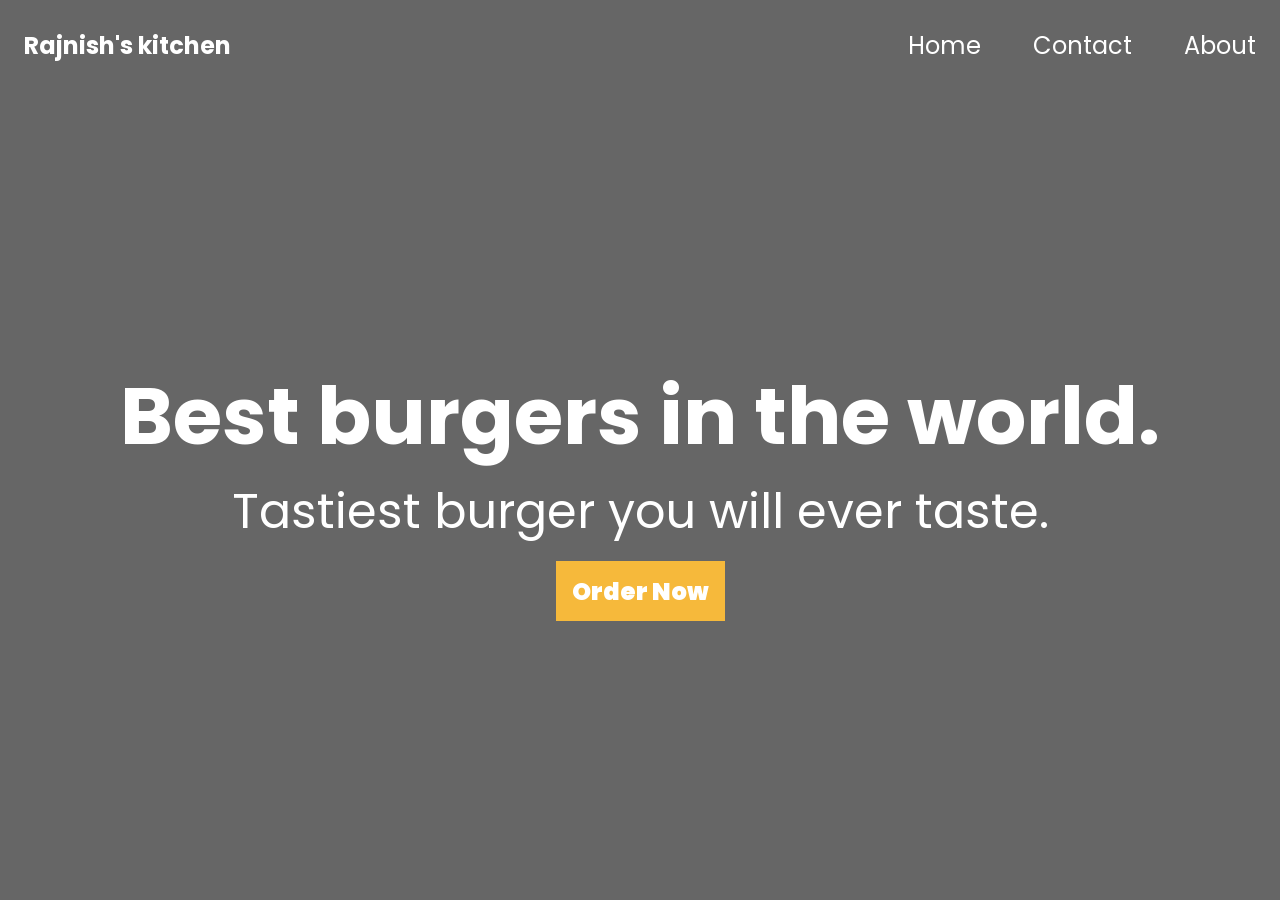
<file: landing page/index.html>
<title>Landing Page</title>
<link href="https://fonts.googleapis.com/css2?family=Poppins:wght@400;700&display=swap" rel="stylesheet">
<link rel="stylesheet" href="1.css">
</head>

<body>
<section class="hero-section">

  <nav class="navbar">
    <h2>Rajnish's kitchen</h2>
    <ul>
      <li><a href="#">Home</a></li>
      <li><a href="#">Contact</a></li>
      <li><a href="#">About</a></li>
    </ul>
  </nav>
  <div class="hero-text">
    <h2>Best burgers in the world.</h2>
    <p>Tastiest burger you will ever taste.</p>
    <a href="#">Order Now</a>
  </div>
</section>
</body>

</html>
<!-- html file -->
</file>
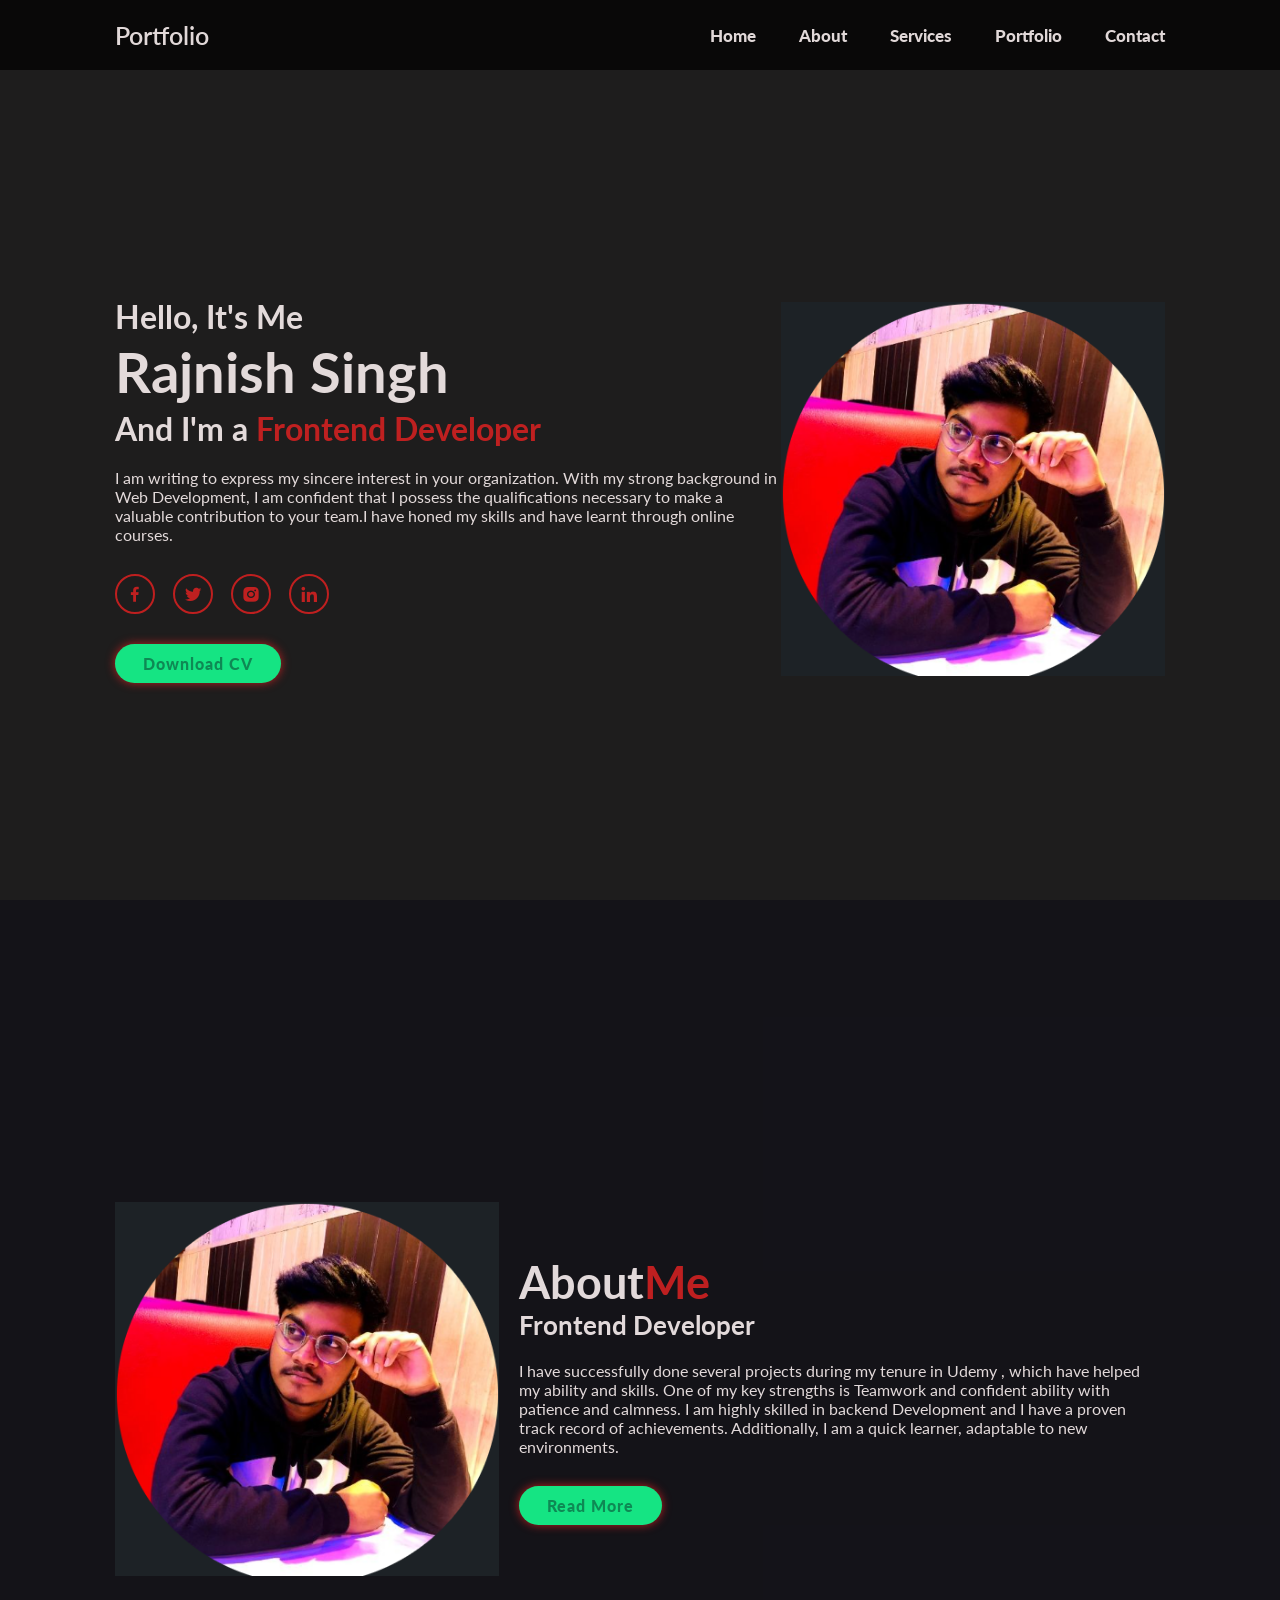
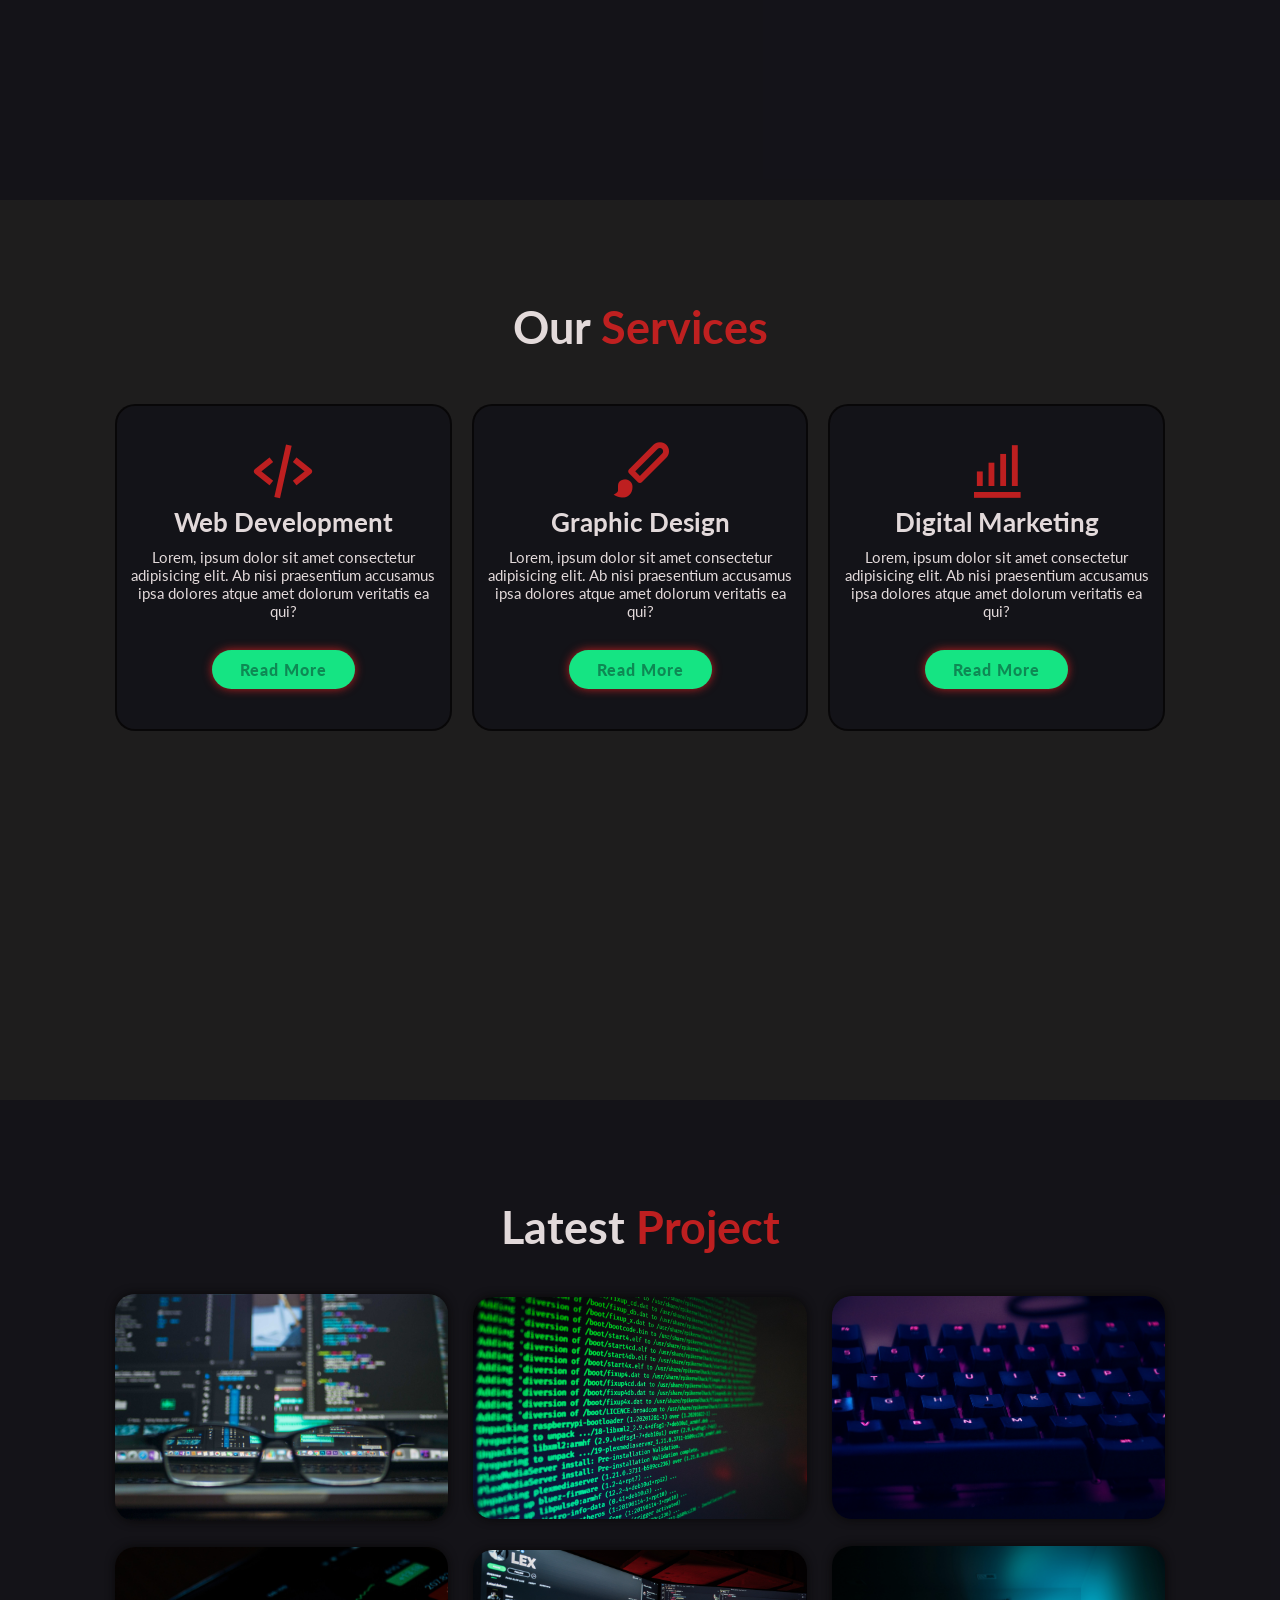
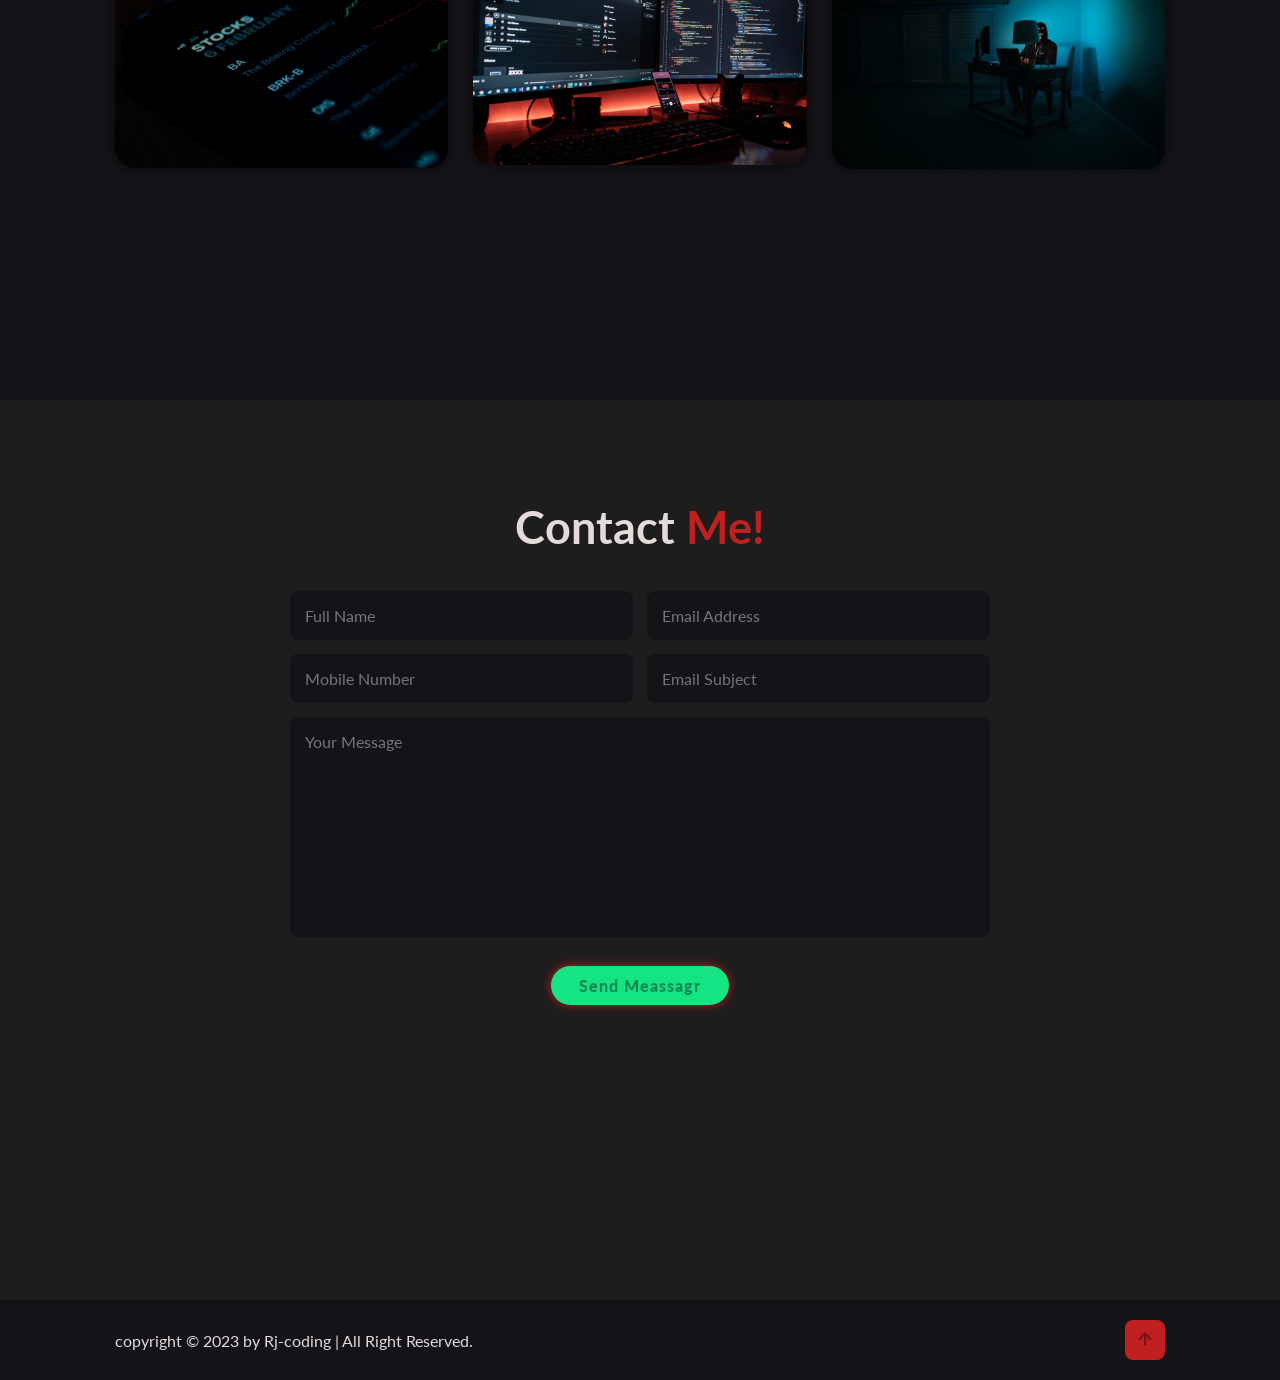
<file: my portfolio page/inedx.html>
<!DOCTYPE html>
<html lang="en">
<head>
    <meta charset="UTF-8">
    <meta http-equiv="X-UA-Compatible" content="IE=edge">
    <meta name="viewport" content="width=device-width, initial-scale=1.0">
    <title>My Portfolio Page</title>

    <!--box icons-->
    <link href='https://unpkg.com/boxicons@2.1.4/css/boxicons.min.css' rel='stylesheet'>
    <!--custom css-->
    <link rel="stylesheet" href="style.css">
</head>
<body>
    
    <header class="header"> 
        <a href="a" class="logo">Portfolio</a>

        <i class='bx bx-menu' id="menu-icon"></i>

        <nav class="navbar">
            <a href="#home" class="active">Home</a>
            <a href="#about">About</a>
            <a href="#services">Services</a>
            <a href="#portfolio">Portfolio</a>
            <a href="#contact">Contact</a>
        </nav>
    </header>

    <!-- home section design -->
      <section class="home" id="home">
        <div class="home-content">
            <h3>Hello, It's Me</h3>
            <h1>Rajnish Singh</h1>
            <h3>And I'm a <span>Frontend Developer</span></h3>
            <p>I am writing to express my sincere interest in your organization. With my strong
                background in Web Development, I am confident that I possess the qualifications necessary to make 
                a valuable contribution to your team.I have honed my skills and have learnt through online courses. </p>
            <div class="social-media">
            <a href="#"><i class='bx bxl-facebook'></i></a>
            <a href="#"><i class='bx bxl-twitter' ></i></a>
            <a href="#"><i class='bx bxl-instagram-alt'></i></a>
            <a href="#"><i class='bx bxl-linkedin'></i></a>
        </div>
        <a href="#" class="btn">Download CV</a>
        </div>
        <div class="home-img">
            <img src="images/Screenshot (1).png" alt="">
        </div>

      </section>
      <!-- about section design -->
      <section class="about" id="about">
        <div class="about-img">
            <img src="images/Screenshot (1).png" alt="">
        </div>

        <div class="about-content">
            <h2 class="heading">About<span>Me</span></h2>
            <h3>Frontend Developer</h3>
            <p>I have successfully done several projects during my tenure in Udemy , which have helped my ability and skills.
                One of my key strengths is Teamwork and confident ability with patience and calmness. I am highly skilled
                in backend Development and I have a proven track record of achievements. Additionally, I am a quick learner, adaptable to new environments.</p>
            <a href="#" class="btn">Read More</a>
        </div>

      </section>
    <!-- services section design -->
    <section class="services" id="services">
        <h2 class="heading">Our <span>Services</span></h2>
        <div class="services-container">
                <div class="service-box">
                    <i class='bx bx-code-alt'></i>
                    <h3>Web Development</h3>
                    <p>Lorem, ipsum dolor sit amet consectetur adipisicing elit. Ab nisi praesentium accusamus
                     ipsa dolores atque amet dolorum veritatis ea qui?</p>
                     <a href="#" class="btn">Read More</a>
                </div>
           
            <div class="service-box">
                <i class='bx bxs-paint'></i>
                <h3>Graphic Design</h3>
                <p>Lorem, ipsum dolor sit amet consectetur adipisicing elit. Ab nisi praesentium accusamus
                 ipsa dolores atque amet dolorum veritatis ea qui?</p>
                 <a href="#" class="btn">Read More</a>
            </div>
      
        
            <div class="service-box">
                <i class='bx bx-bar-chart-alt'></i>
                <h3>Digital Marketing</h3>
                <p>Lorem, ipsum dolor sit amet consectetur adipisicing elit. Ab nisi praesentium accusamus
                 ipsa dolores atque amet dolorum veritatis ea qui?</p>
                 <a href="#" class="btn">Read More</a>
            </div>
        </div>
        
    </section>

    <!-- Portfolio section design  -->
    <section class="portfolio" id="portfolio">
        <h2 class="heading">Latest <span>Project</span></h2>
        <div class="portfolio-container">
            <div class="portfolio-box">
                <img src="images/portfolio1.jpg" alt="">
                <div class="portfolio-layer">
                    <h4>Web Design</h4>
                    <p>Lorem ipsum dolor sit amet consectetur adipisicing elit. Soluta et facilis saepe
                         alias? Minus optio recusandae excepturi sapiente dignissimos obcaecati.</p>
                         <a href="#"><i class='bx bx-link-external'></i></a>
                </div>
            </div>
            <div class="portfolio-box">
                <img src="images/portfolio2.jpg" alt="">
                <div class="portfolio-layer">
                    <h4>Web Design</h4>
                    <p>Lorem ipsum dolor sit amet consectetur adipisicing elit. Soluta et facilis saepe
                         alias? Minus optio recusandae excepturi sapiente dignissimos obcaecati.</p>
                         <a href="#"><i class='bx bx-link-external'></i></a>
                </div>
            </div>
            <div class="portfolio-box">
                <img src="images/portfolio3.jpg" alt="">
                <div class="portfolio-layer">
                    <h4>Web Design</h4>
                    <p>Lorem ipsum dolor sit amet consectetur adipisicing elit. Soluta et facilis saepe
                         alias? Minus optio recusandae excepturi sapiente dignissimos obcaecati.</p>
                         <a href="#"><i class='bx bx-link-external'></i></a>
                </div>
            </div>
            <div class="portfolio-box">
                <img src="images/portfolio4.jpg" alt="">
                <div class="portfolio-layer">
                    <h4>Web Design</h4>
                    <p>Lorem ipsum dolor sit amet consectetur adipisicing elit. Soluta et facilis saepe
                         alias? Minus optio recusandae excepturi sapiente dignissimos obcaecati.</p>
                         <a href="#"><i class='bx bx-link-external'></i></a>
                </div>
            </div>
            <div class="portfolio-box">
                <img src="images/portfolio5.jpg" alt="">
                <div class="portfolio-layer">
                    <h4>Web Design</h4>
                    <p>Lorem ipsum dolor sit amet consectetur adipisicing elit. Soluta et facilis saepe
                         alias? Minus optio recusandae excepturi sapiente dignissimos obcaecati.</p>
                         <a href="#"><i class='bx bx-link-external'></i></a>
                </div>
            </div>
            <div class="portfolio-box">
                <img src="images/portfolio6.jpg" alt="">
                <div class="portfolio-layer">
                    <h4>Web Design</h4>
                    <p>Lorem ipsum dolor sit amet consectetur adipisicing elit. Soluta et facilis saepe
                         alias? Minus optio recusandae excepturi sapiente dignissimos obcaecati.</p>
                         <a href="#"><i class='bx bx-link-external'></i></a>
                </div>
            </div>
        </div>
    </section>

    <!-- contact section design -->
    <section class="contact" id="contact">
        <h2 class="heading">Contact <span>Me!</span></h2>
        <form action="#">
            <div class="input-box">
                <input type="text" placeholder="Full Name">
                <input type="email" placeholder="Email Address">
            </div>
            <div class="input-box">
                <input type="number" placeholder="Mobile Number">
                <input type="text" placeholder="Email Subject">
            </div>
            <textarea name="" id="" cols="30" rows="10" placeholder="Your Message"></textarea>
            <input type="submit" value="Send Meassagr" class="btn">
        </form>
    </section>    
       
    <!-- footer design -->
    <footer class="footer">
        <div class="footer-text">
            <p>copyright &copy; 2023 by Rj-coding | All Right Reserved.</p>
        </div>
        <div class="footer-iconTop">
            <a href="#home"><i class='bx bx-up-arrow-alt'></i></a>
        </div>
    </footer>
    <!-- custom js -->
    <script src="script.js"></script>
</body>
</html>
</file>
<file: landing page/1.css>
* {
  margin: 0;
  padding: 0;
  box-sizing: border-box;
}

:root {
  --text: 1.5rem;
  --head: calc(1rem + 5vw);
  --bg-color: #f6b93b;
}

body {
  font-family: "Poppins", sans-serif;
}

.hero-section {
  min-height: 100vh;
  background: url("https://images.unsplash.com/photo-1571091655789-405eb7a3a3a8?ixlib=rb-1.2.1&ixid=eyJhcHBfaWQiOjEyMDd9&auto=format&fit=crop&w=1352&q=80");
  background-repeat: no-repeat;
  background-size: cover;
  background-position: center;
  position: relative;
  z-index: 2;
  animation: slide 1s ease-in-out;
}

.navbar {
  display: flex;
  justify-content: space-between;
  align-items: center;
  height: 10vh;
  padding: 0rem 1.5rem;
  color: white;
  transform: translateY(-100%);
  animation: movedown 850ms ease-in 1s forwards;
}

@keyframes movedown {
  from {
    transform: translateY(-100%);
  }
  to {
    transform: translateY(0%);
  }
}

.navbar ul {
  list-style: none;
}

.navbar ul li {
  display: inline-block;
  margin-left: 3rem;
  font-size: var(--text);
}

.navbar ul li a {
  text-decoration: none;
  color: white;
  border-bottom: 2px solid transparent;
}

.navbar ul li a:hover {
  border-bottom: 2px solid var(--bg-color);
}

.hero-text {
  color: white;
  height: 90vh;
  display: flex;
  flex-direction: column;
  justify-content: center;
  align-items: center;
  text-align: center;
}

@keyframes slide {
  from {
    transform: translateX(-100%);
  }
  to {
    transform: translateX(0%);
  }
}

.hero-text::before {
  content: "";
  position: absolute;
  width: 100%;
  height: 100%;
  background: black;
  z-index: -1;
  top: 0;
  opacity: 0.6;
}

.hero-text a {
  color: white;
  background: var(--bg-color);
  font-weight: 900;
  font-size: var(--text);
  padding: 0.8rem 1rem;
  margin: 0.8rem auto;
  display: block;
  text-decoration: none;
  transition: opacity 250ms linear;
}

.hero-text a:hover {
  opacity: 0.8;
}

.hero-text h2 {
  font-size: var(--head);
}

.hero-text p {
  font-size: 3rem;
}
</file>
<file: my portfolio page/style.css>
@import url('https://fonts.googleapis.com/css2?family=Lato:wght@300&display=swap');

*{
    margin: 0;
    padding: 0;
    box-sizing: border-box;
    text-decoration: none;
    border: none;
    outline: none;
    scroll-behavior: smooth;
    font-family: 'Lato', sans-serif;
}

:root{
    --bg-color: rgba(8, 7, 7, 0.911);
    --second-bg-color: rgba(5, 5, 18, 0.406);
    --text-color: rgba(248, 238, 238, 0.906);
    --main-color: rgba(199, 32, 32, 0.957);

}
html{
    font-size: 62.5%;
    overflow-x: hidden;

}

body{
    background: var(--bg-color);
    color: var(--text-color);
}

section{
    min-height: 100vh;
    padding: 10rem 9% 2rem;
}

.header{
    position: fixed;
    top:0;
    left:0;
    width: 100%;
    padding: 2rem 9%;
    background: var(--bg-color);
    display: flex;
    justify-content: space-between;
    align-items: center;
    z-index: 100;
}

.header.sticky{
    border-bottom: .1rem solid rgba(0,0,0,.2);
}

.logo{
    font-size: 2.5rem;
    color: var(--text-color);
    font-weight: 600;
    cursor: default;
}

.navbar a{
    font-size: 1.7rem;
    font-weight: 900;
    color: var(--text-color);
    margin-left: 4rem;
    transition: .3s;
}
.navbar a:hover,
.navbar a:active{
    color: rgb(37, 209, 235);
}

#menu-icon{
    font-size: 3.6rem;
    color: var(--text-color);
    display: none;
}

.home{
    display: flex;
    justify-content: center;
    align-items: center;
}

.home-img img{
    width: 30vw;
}
.home-content h3{
    font-size: 3.2rem;
    font-weight: 700;  
}

.home-content h3:nth-of-type(2){
 
    margin-bottom: 2rem;
}

span{
    color: var(--main-color);
}
.home-content h1{
    font-size: 5.6rem;
    font-weight: 700;
    line-height: 1.3;
}

.home-content p{
    font-size: 1.6rem;

}

.social-media a{
    display: inline-flex;
    justify-content: center;
    align-items: center;
    width: 4rem;
    height: 4rem;
    background: transparent;
    border: .2rem solid var(--main-color);
    border-radius: 50%;
    font-size: 2rem;
    color: var(--main-color);
    margin: 3rem 1.5rem 3rem 0;
    transition: .5s ease;
}

.social-media a:hover{
    background: var(--main-color);
    color: var(--second-bg-color);
    box-shadow: 0 0 1rem var(--main-color);
}

.btn{
    display: inline-block;
    padding: 1rem 2.8rem;
    background: rgb(21, 228, 131);
    border-radius: 4rem;
    box-shadow: 0 0 1rem var(--main-color);
    font-size: 1.6rem;
    color: var(--second-bg-color);
    letter-spacing: .1rem;
    font-weight: 900;
    transform: .5s ease;

}
.btn:hover{
    box-shadow: none;
}
.about{
    display: flex;
    justify-content: center;
    align-items: center;
    gap: 2rem;
    background: var(--second-bg-color);
}

.about-img img{
    width: 30vw;    
}

/* self added */
.home-img:hover{
    filter: drop-shadow(16px 5px 20px burlywood);
    cursor: pointer;
}

.about-img:hover{
    filter: drop-shadow(0 -6mm 4mm rgb(49, 140, 225));
    cursor: pointer;

}

.heading{
    text-align: center;
    font-size: 4.5rem;
}

.about-content h2{
    text-align: left;
    line-height: 1.2;
}
.about-content h3{
    font-size: 2.6rem;
}
.about-content p{
    font-size: 1.6rem;
    margin: 2rem 0 3rem;
}

.services h2{
    margin-bottom: 5rem;

}

.services-container{
    display: flex;
    justify-content: center;
    align-items: center;
    flex-wrap: wrap;
    gap: 2rem;
}

.services-container .service-box{
    flex: 1 1 30rem;
    background: var(--second-bg-color);
    padding: 3rem 1rem 4rem;
    border-radius: 2rem;
    text-align: center;
    border: .2rem solid var(--bg-color);
    transition: .5s ease;
}
.services-container .service-box:hover{
    border-color: var(--main-color);
    transform: scale(1.02);
}

.service-box i{
    font-size: 7rem;
    color: var(--main-color);
}

.service-box h3{
    font-size: 2.6rem;

}

.service-box p{
   font-size: 1.5rem;
   margin: 1rem 0 3rem;
}
.portfolio{
    background: var(--second-bg-color);

}
.portfolio h2{
    margin-bottom: 4rem;

}

.portfolio-container{
    display: grid;
    grid-template-columns: repeat(3,1fr);
    align-items: center;
    gap: 2.5rem;

}
 
.portfolio-container .portfolio-box{
    position: relative;
    border-radius: 2rem;
    box-shadow: 0 0 1rem var(--bg-color);
    overflow: hidden;
    display: flex;
}

.portfolio-box img{
    width: 100%;
    transition: .5s ease;
}

.portfolio-box:hover img{
    transform: scale(1.1);
    cursor: pointer;
}


.portfolio-box .portfolio-layer{
    position: absolute;
    bottom: 0;
    left: 0;
    width: 100%;
    height: 100%;
    background: linear-gradient(rgba(0,0,0,.1),var(--main-color));
    display: flex;
    justify-content: center;
    align-items: center;
    flex-direction: column;
    text-align: center;
    padding: 0 4rem;
    transform: translateY(100%);
    transition: .5s ease;

}

.portfolio-box:hover .portfolio-layer{
    transform: translateY(0);

}
.portfolio-layer h4{
    font-size: 3rem;

}

.portfolio-layer p{
    font-size: 1.6rem;
    margin: .3rem 0 1rem;

}

.portfolio-layer a{
    display: flex;
    justify-content: center;
    align-items: center;
    width: 4.4rem;
    height: 4.4rem;
    background: var(--text-color);
    border-radius: 50%;
}

.portfolio-layer a i{
    font-size: 2rem;
    color: var(--second-bg-color);
}

.contact h2{
    margin-bottom: 3rem;

}
.contact form{
    max-width: 70rem;
    margin: 1rem auto;
    text-align: center;
    margin-bottom: 3rem;
    
}

.contact form .input-box{
    display: flex;
    justify-content: space-between;
    flex-wrap: wrap;
}
 
.contact form .input-box input,
 .contact form textarea{
    width: 100%;
    padding: 1.5rem;
    font-size: 1.6rem;
    color: var(--text-color);
    background: var(--second-bg-color);
    border-radius: .8rem;
    margin: .7rem 0;
}
.contact form .input-box input{
    width: 49%;
}
.contact form textarea{
    resize: none;
}

.contact form .btn{
    margin-top: 2rem;
    cursor: pointer;
}

.footer{
    display: flex;
    justify-content: space-between;
    align-items: center;
    flex-wrap: wrap;
    padding: 2rem 9%;
    background: var(--second-bg-color);
}

.footer-text p{
    font-size: 1.6rem;
}

.footer-iconTop a{
    display: inline-flex;
    justify-content: center;
    align-items: center;
    padding: .8rem;
    background: var(--main-color);
    border-radius: .8rem;
    transition: .5s ease;
}

.footer-iconTop a:hover{
    box-shadow: 0 0 1rem var(--main-color);
}

.footer-iconTop a i{
    font-size: 2.4rem;
    color: var(--second-bg-color);

}

/* BREAKPOINTS */
@media(max-width: 1200px){
    html{
        font-size: 55%;
    }
}

@media (max-width: 991px) {
    .header{
        padding: 2rem 3%;
    }
    section{
        padding: 10rem 3% 2rem;
    }
    .services{
        padding-bottom: 7rem;
    }
    .portfolio {
        padding-bottom: 7rem;
    }
    .contact{
        min-height: auto;
    }

    .footer {
        padding: 2rem 3%;
    }
}

@media (max-width: 768px){
    #menu-icon{
        display: block;
    }
    .navbar {
        position: absolute;
        top: 100%;
        left: 0;
        width: 100%;
        padding: 1rem 3%;
        background: var(--bg-color);
        border-top: .1rem solid rgba(0,0,0,.2);
        box-shadow: 0 .5rem 1rem rgba(0,0,0,.2);
        display: none;
    }

    .navbar.active{
        display: block;
    }

    .navbar a {
        display: block;
        font-size: 2rem;
        margin: 3rem 0;
    }
    .home {
        flex-direction: column;
    }

    .home-content h3 {
        font-size: 2.6rem;
    }
    .home-content h1 {
        font-size: 5rem;
    }
    .home-img img {
        width: 50vw;
        margin-top: 4rem;
    }

    .about {
        flex-direction: column-reverse;
    }
    .about img {
        width: 50vw;
        margin-top: 4rem;
    }
    .services h2 {
        margin-bottom: 3rem;
    }
    .portfolio h2{
        margin-bottom: 3rem;
    }
    .portfolio-container{
        grid-template-columns: repeat(2,1fr);
    }
}

@media (max-width: 617px){
    .portfolio-container{
        grid-template-columns: 1fr;

    }
 }
 @media (max-width: 450px){
    html {
        font-size: 50%;
    }
    .contact form .input-box input {
        width: 100%;
    }
 }

 @media (max-width: 365px){
    .home-img img{
        width: 60vw;
    }
    .about-img img{
        width: 60vw;
    }
    .footer{
        flex-direction: column-reverse;
    }
    .footer p{
        text-align: center;
        margin-top: 2rem;
    }
 }
</file>
